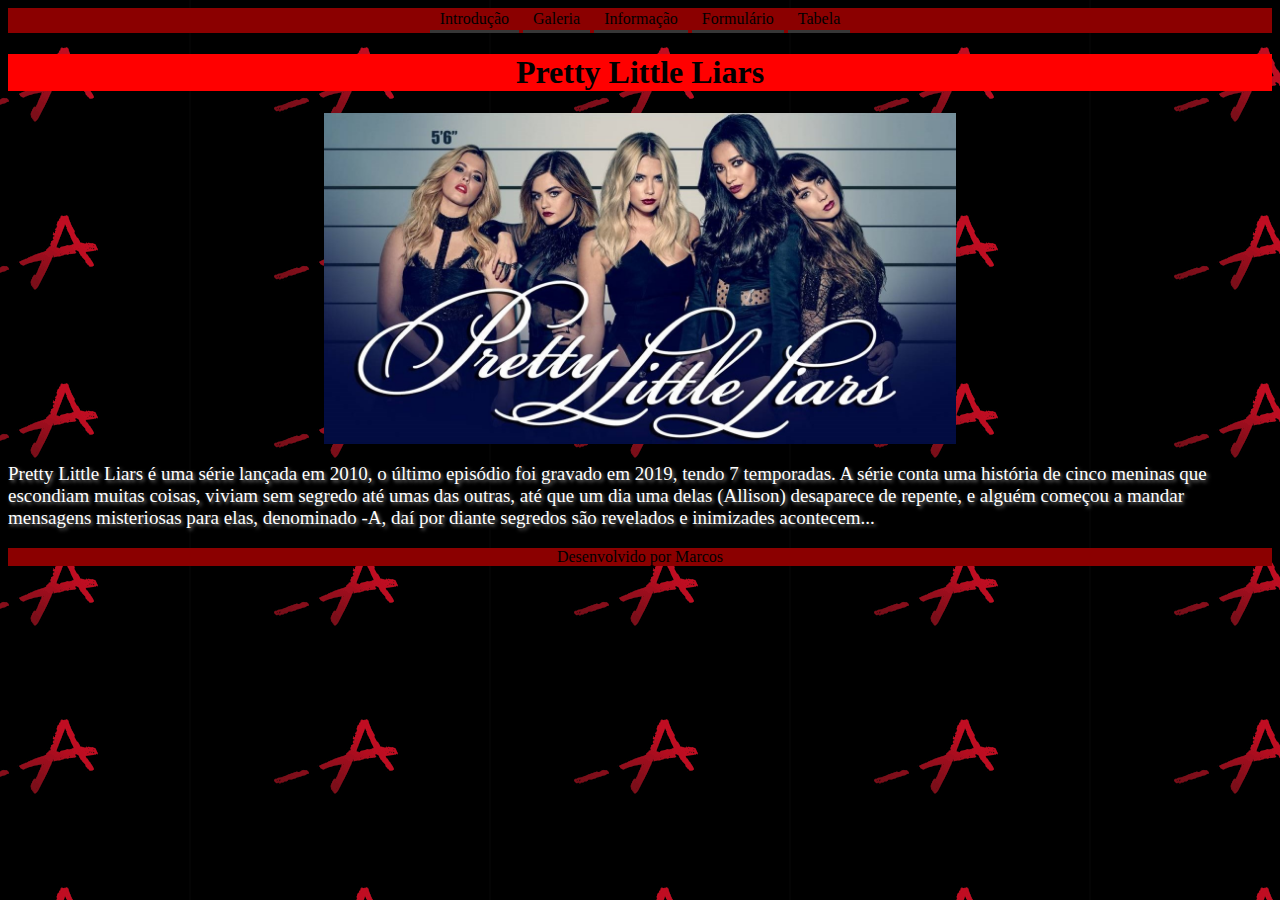
<file: Aula 6 - ATIVIDADE CSS/Index.html>
<!DOCTYPE html>
<html>
<head>
	<meta charset="utf-8">
	<title>Introdução</title>
   <link rel="stylesheet" type="text/css" href="indexcss.css">
</head>
<body id="corpitcho">
    <div id="cabecalho">
       <header>
           <ul>
              <li>
                <a href="Index.html">
                  Introdução
                </a>
              </li>
              <li>
                <a href="Galeria.html">
                  Galeria
                </a>
              </li>
              <li>
                <a href="Informação.html">
                  Informação
                </a>
              </li>
               <li>
                <a href="Formulário.html">
                  Formulário
                </a>
              </li>
               <li>
                <a href="Tabela.html">
                  Tabela
                </a>
              </li>
              
           </ul>
       </header>
      </div>
    <h1 id="tituloindex">Pretty Little Liars</h1>
    <img src="Img/prettylittleliars.jpg" id="pllindex">
    <p id="texto">Pretty Little Liars é uma série lançada em 2010, o último episódio foi gravado em 2019, tendo 7 temporadas. A série conta uma história de cinco meninas que escondiam muitas coisas, viviam sem segredo até umas das outras, até que um dia uma delas (Allison) desaparece de repente, e alguém começou a mandar mensagens misteriosas para elas, denominado -A, daí por diante segredos são revelados e inimizades acontecem...</p>
      <footer id="rodape">
    	  Desenvolvido por Marcos
      </footer>
</body>
</html>
</file>
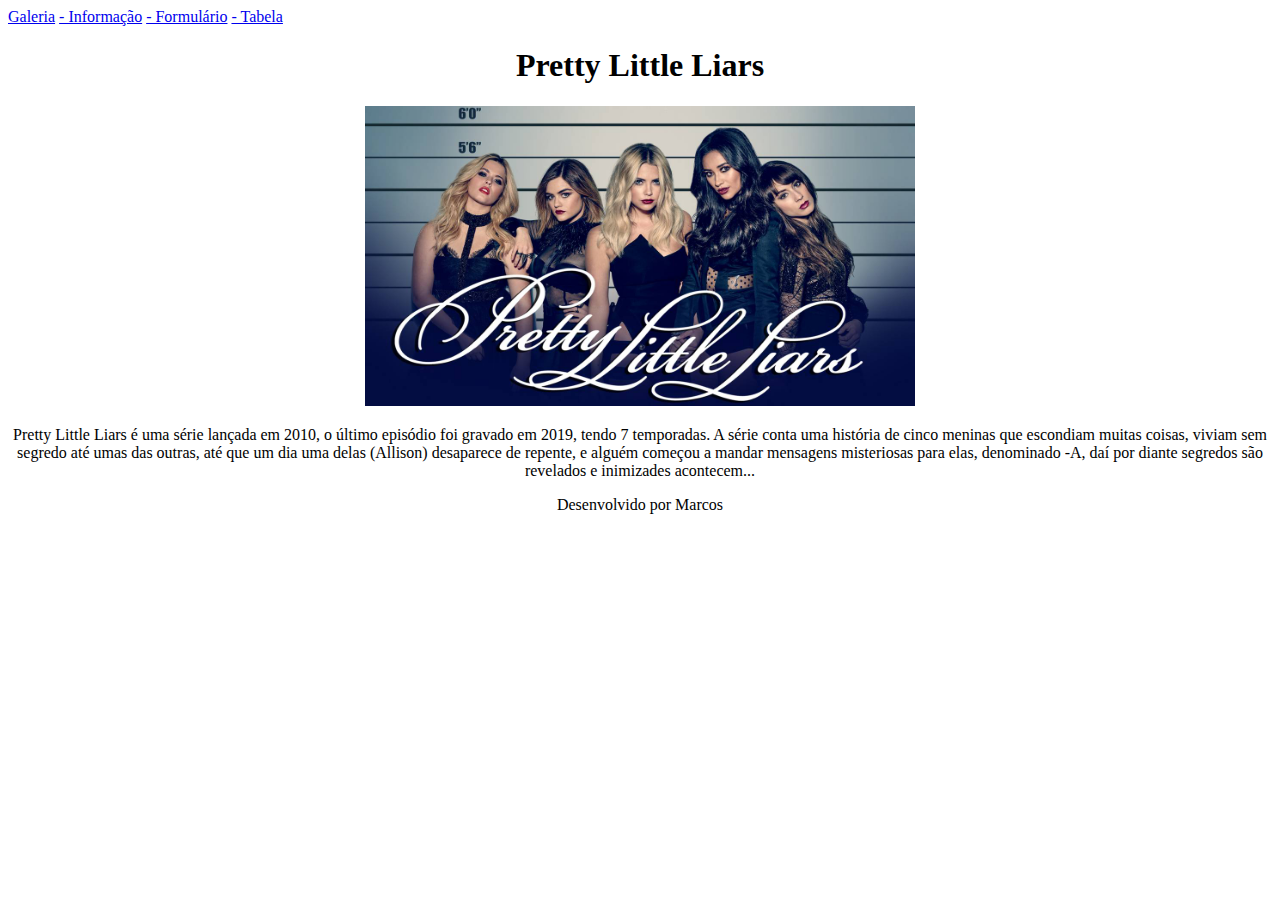
<file: Aula 6 - ATIVIDADE/Index.html>
<!DOCTYPE html>
<html>
<head>
	<meta charset="utf-8">
	<title>Introdução</title>
</head>
<body>
  
    <a href="Galeria.html">Galeria</a>
    <a href="Informação.html">- Informação</a>
    <a href="Formulário.html">- Formulário</a>
    <a href="Tabela.html">- Tabela</a>
    <center>
    <h1>Pretty Little Liars</h1>
    <img src="Img/prettylittleliars.jpg" width="550" height="300">
    <p>Pretty Little Liars é uma série lançada em 2010, o último episódio foi gravado em 2019, tendo 7 temporadas. A série conta uma história de cinco meninas que escondiam muitas coisas, viviam sem segredo até umas das outras, até que um dia uma delas (Allison) desaparece de repente, e alguém começou a mandar mensagens misteriosas para elas, denominado -A, daí por diante segredos são revelados e inimizades acontecem...</p>
      <footer>
    	  Desenvolvido por Marcos
      </footer>
  </center>
</body>
</html>
</file>
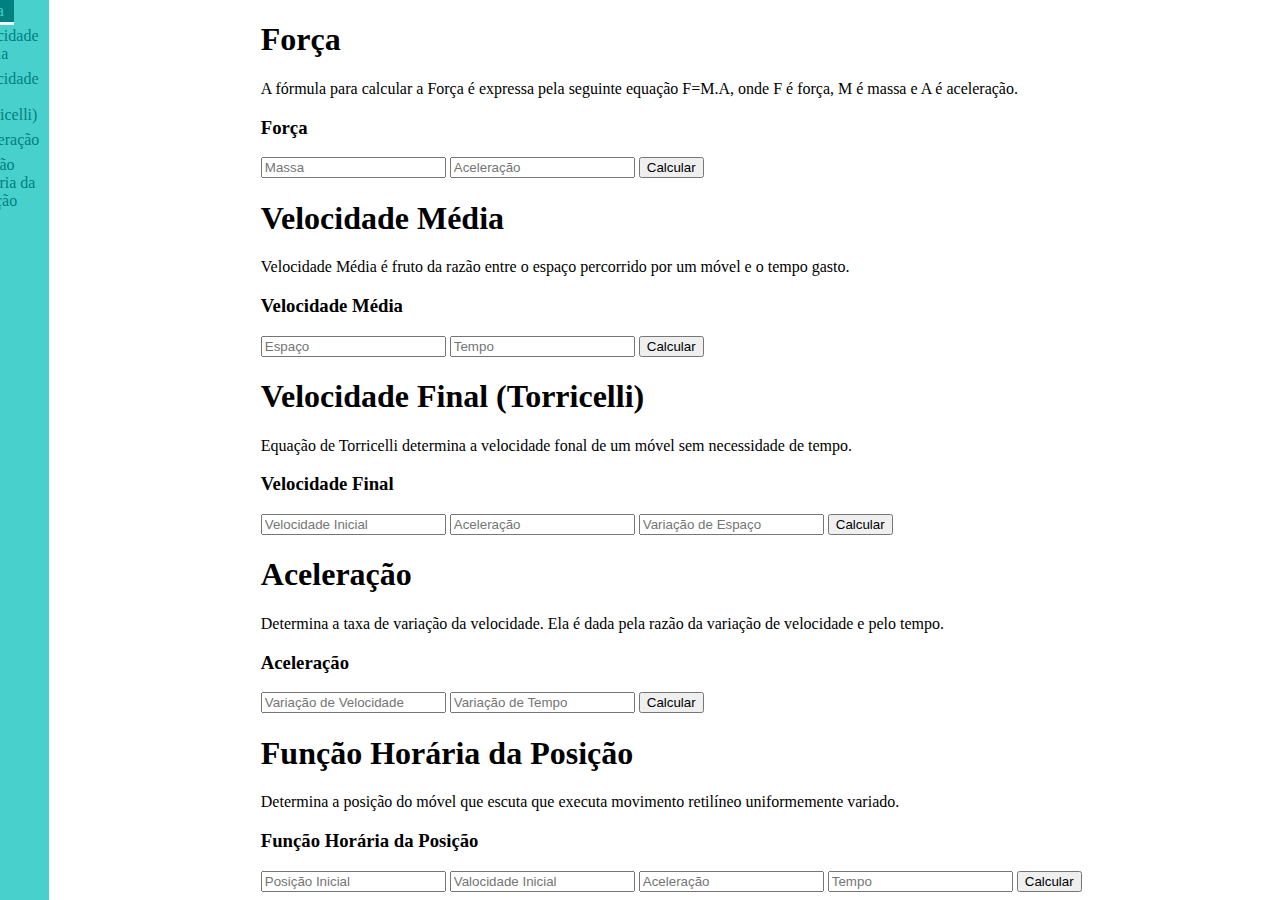
<file: Atividade JavaScript/formulas fisicas.html>
<!DOCTYPE html>
<html>
<head>
	<meta charset="utf-8">
	<title>Fórmulas</title>
	<script type="text/javascript" src="desenvolvimento.js">		
	</script>
	<link rel="stylesheet" type="text/css" href="estilo.css">
</he1ad>
<body>
   <div id="cabecalho">
    <header>
    	<ul>
    	  <li>
    	   <a href="#resultadoforca">Força</a>
    	  </li>
        </ul>
    	<ul>
    	  <li>
    	   <a href="#resultadovm">Velocidade Média</a>
    	  </li>
        </ul>
        <ul>
    	  <li>
    	   <a href="#resultadovf">Velocidade Final (Torricelli)</a>
    	  </li>
        </ul>
        <ul>
    	  <li>
    	   <a href="#resultadoaceleracao">Aceleração</a>
    	  </li>
        </ul>
        <ul>
    	  <li>
    	   <a href="#resultadofhp">Função Horária da Posição</a>
    	  </li>
        </ul>
    </header>
   </div>
   <div id="mover">
   <h1>Força</h1>
   <p>A fórmula para calcular a Força é expressa pela seguinte equação F=M.A, onde F é força, M é massa e A é aceleração.</p>
   <div id="funcao">
   	<h3 id="resultadoforca">Força</h3>
   	<input type="text" id="massaforca" placeholder="Massa">
   	<input type="text" id="aceleracaoforca" placeholder="Aceleração">
   	<input type="button" id="calcfuncao" value="Calcular" onclick="calcforca()">
   </div>
   <h1>Velocidade Média</h1>
   <p>Velocidade Média é fruto da razão entre o espaço percorrido por um móvel e o tempo gasto.</p>
   <div id="funcao">
   	<h3 id="resultadovm">Velocidade Média</h3>
   	<input type="text" id="espaçovm" placeholder="Espaço">
   	<input type="text" id="tempovm" placeholder="Tempo">
   	<input type="button" id="calcvm" value="Calcular" onclick="calcvm()">
   </div>
   <h1>Velocidade Final (Torricelli)</h1>
   <p>Equação de Torricelli determina a velocidade fonal de um móvel sem necessidade de tempo.</p>
   <div id="funcao">
   	<h3 id="resultadovf">Velocidade Final</h3>
   	<input type="text" id="velinicialvf" placeholder="Velocidade Inicial">
   	<input type="text" id="aceleracaovf" placeholder="Aceleração">
   	<input type="text" id="varespacovf" placeholder="Variação de Espaço">
   	<input type="button" id="calcvf" value="Calcular" onclick="calcvf()">
   </div>
   <h1>Aceleração</h1>
   <p>Determina a taxa de variação da velocidade. Ela é dada pela razão da variação de velocidade e pelo tempo.</p>
   <div id="funcao">
   	<h3 id="resultadoaceleracao">Aceleração</h3>
   	<input type="text" id="varaceleracao" placeholder="Variação de Velocidade">
   	<input type="text" id="vartempo" placeholder="Variação de Tempo">
   	<input type="button" id="calcaceleracao" value="Calcular" onclick="calcaceleracao()">
   </div>
   <h1>Função Horária da Posição</h1>
   <p>Determina a posição do móvel que escuta que executa movimento retilíneo uniformemente variado.</p>
   <div id="funcao">
   	<h3 id="resultadofhp">Função Horária da Posição</h3>
   	<input type="text" id="posinicial" placeholder="Posição Inicial">
   	<input type="text" id="velinicial" placeholder="Valocidade Inicial">
   	<input type="text" id="aceleracaofhp" placeholder="Aceleração">
   	<input type="text" id="tempofhp" placeholder="Tempo">
   	<input type="button" id="calcfhp" value="Calcular" onclick="calcfhp()">
   </div>
   </div>
</body>
</html>
</file>
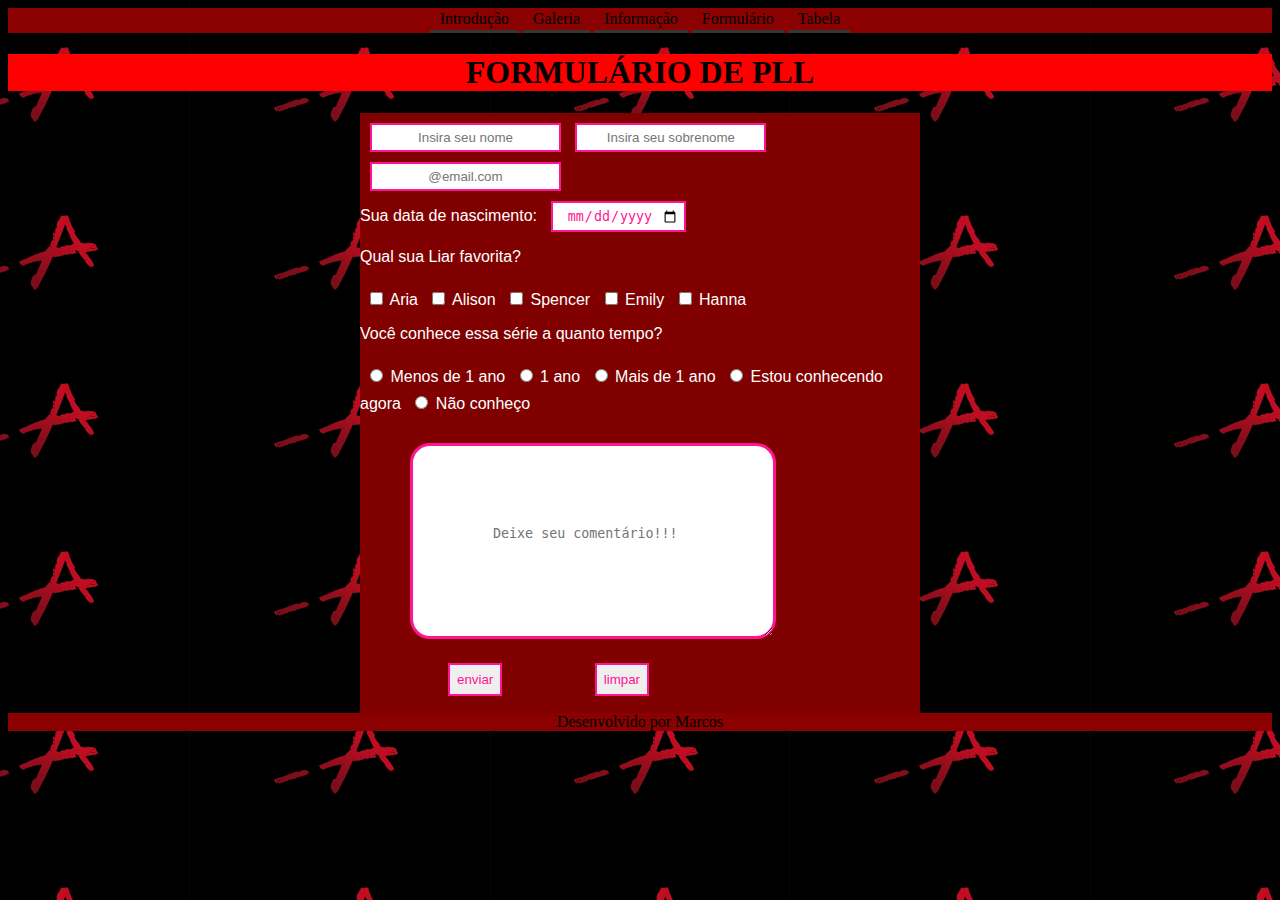
<file: Aula 6 - ATIVIDADE CSS/Formulário.html>
<!DOCTYPE html>
<html>
<head>
	<title>
		FORMULÁRIO SOBRE PRETTY LITTLE LIARS
	</title>
	<meta charset="utf-8">
    <link rel="stylesheet" type="text/css" href="indexcss.css">
</head>
<body id="corpitcho4">
    <div id="cabecalho">
       <header>
           <ul>
              <li>
                <a href="Index.html">
                  Introdução
                </a>
              </li>
              <li>
                <a href="Galeria.html">
                  Galeria
                </a>
              </li>
              <li>
                <a href="Informação.html">
                  Informação
                </a>
              </li>
               <li>
                <a href="Formulário.html">
                  Formulário
                </a>
              </li>
               <li>
                <a href="Tabela.html">
                  Tabela
                </a>
              </li>

           </ul>
       </header>
      </div>
   <div id="tituloformulario">
	  <h1>FORMULÁRIO DE PLL</h1>
      <form id="formulario">
    	<input type="text" name="Nome" placeholder="Insira seu nome" required="required">
    	<input type="Text" name="Sobrenome" placeholder="Insira seu sobrenome" required="required">
        <input type="email" name="email" placeholder="@email.com" required="required">
        <br>
        <label id="Nascimento">
            Sua data de nascimento:
        </label>
        <input type="date" name="nascimento">
        <p>Qual sua Liar favorita?</p>
        <input type="checkbox" name="Aria">
        <label for="Aria">
        	Aria
        </label>
        <input type="checkbox" name="Alison">
        <label for="Alison">
        	Alison
        </label>
        <input type="checkbox" name="Spencer">
        <label for="Spencer">
        	Spencer
        </label>
        <input type="checkbox" name="Emily">
        <label for="Emily">
        	Emily
        </label>
        <input type="checkbox" name="Hanna">
        <label for="Hanna">
        	Hanna
        </label>
        <p>Você conhece essa série a quanto tempo?</p>
        <input type="radio" name="1 ano">
        <label id="Menos de 1 ano">
        	Menos de 1 ano
        </label>
        <input type="radio" name="1 ano">
        <label id="1 ano">
        	1 ano
        </label>
        <input type="radio" name="1 ano">
        <label id="Mais de 1 ano">
        	Mais de 1 ano
        </label>
        <input type="radio" name="1 ano">
        <label id="Estou conhecendo agora">
        	Estou conhecendo agora
        </label>
        <input type="radio" name="1 ano">
        <label id="Não conheço">
        	Não conheço
        </label>
        <textarea placeholder="Deixe seu comentário!!!"></textarea>
        <input type="submit" name="Enviar" id="enviar" value="enviar">
        <input type="reset" name="Limpar" id="limpar" value="limpar">
      </form>
      </div>
<footer id="rodape">
          Desenvolvido por Marcos
      </footer>
</body>
</html>
</file>
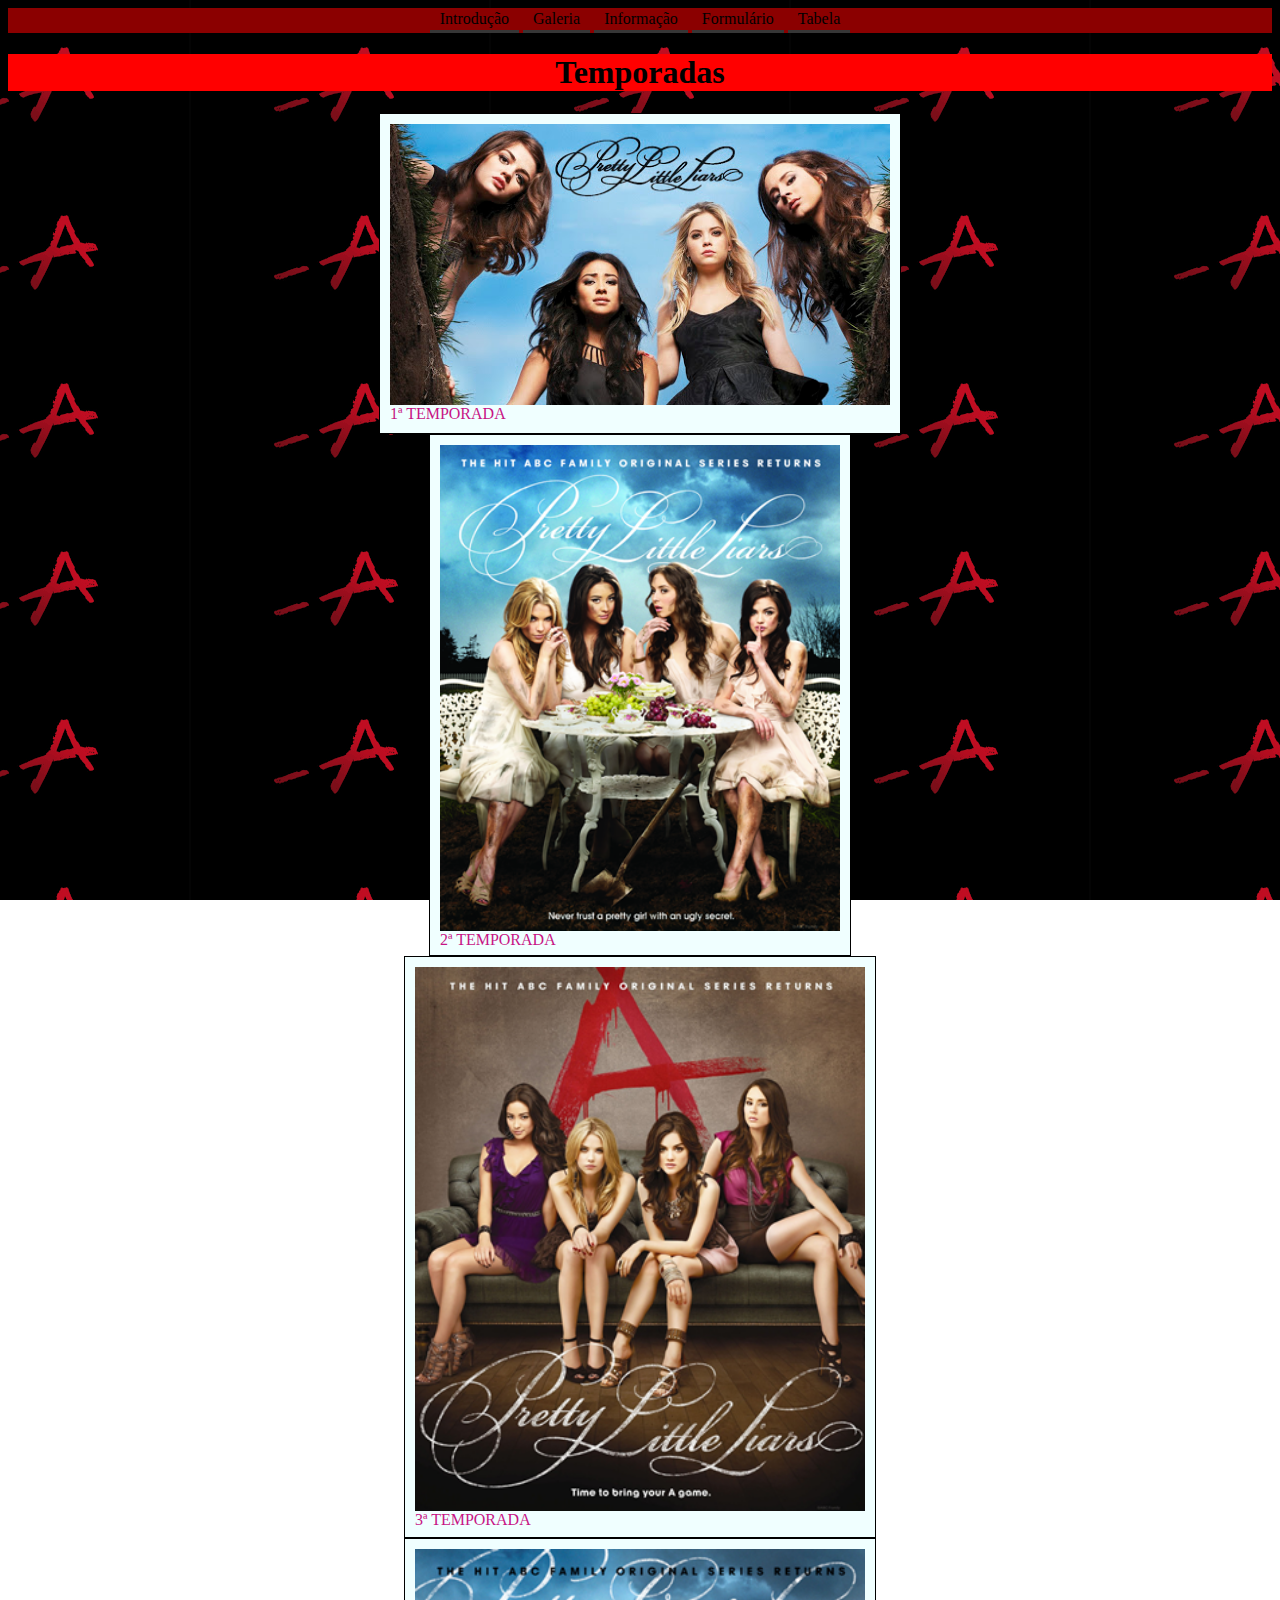
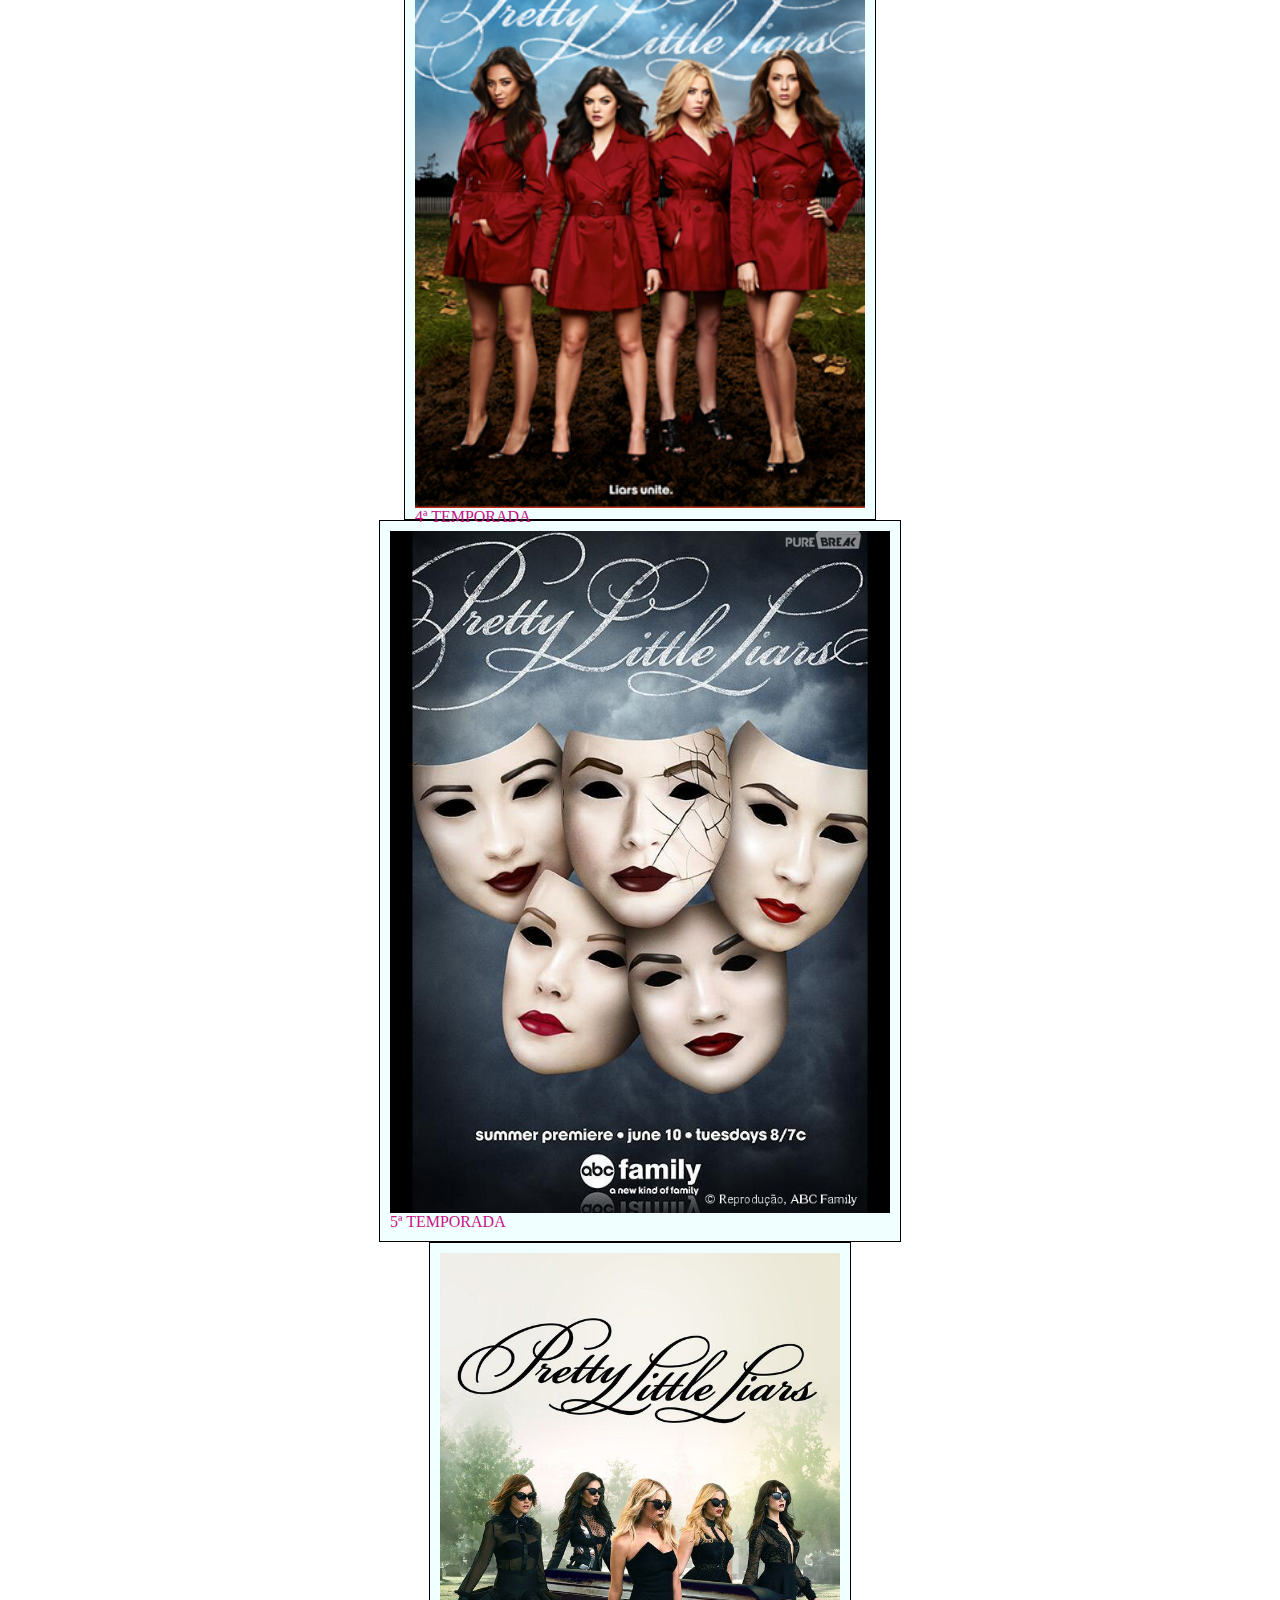
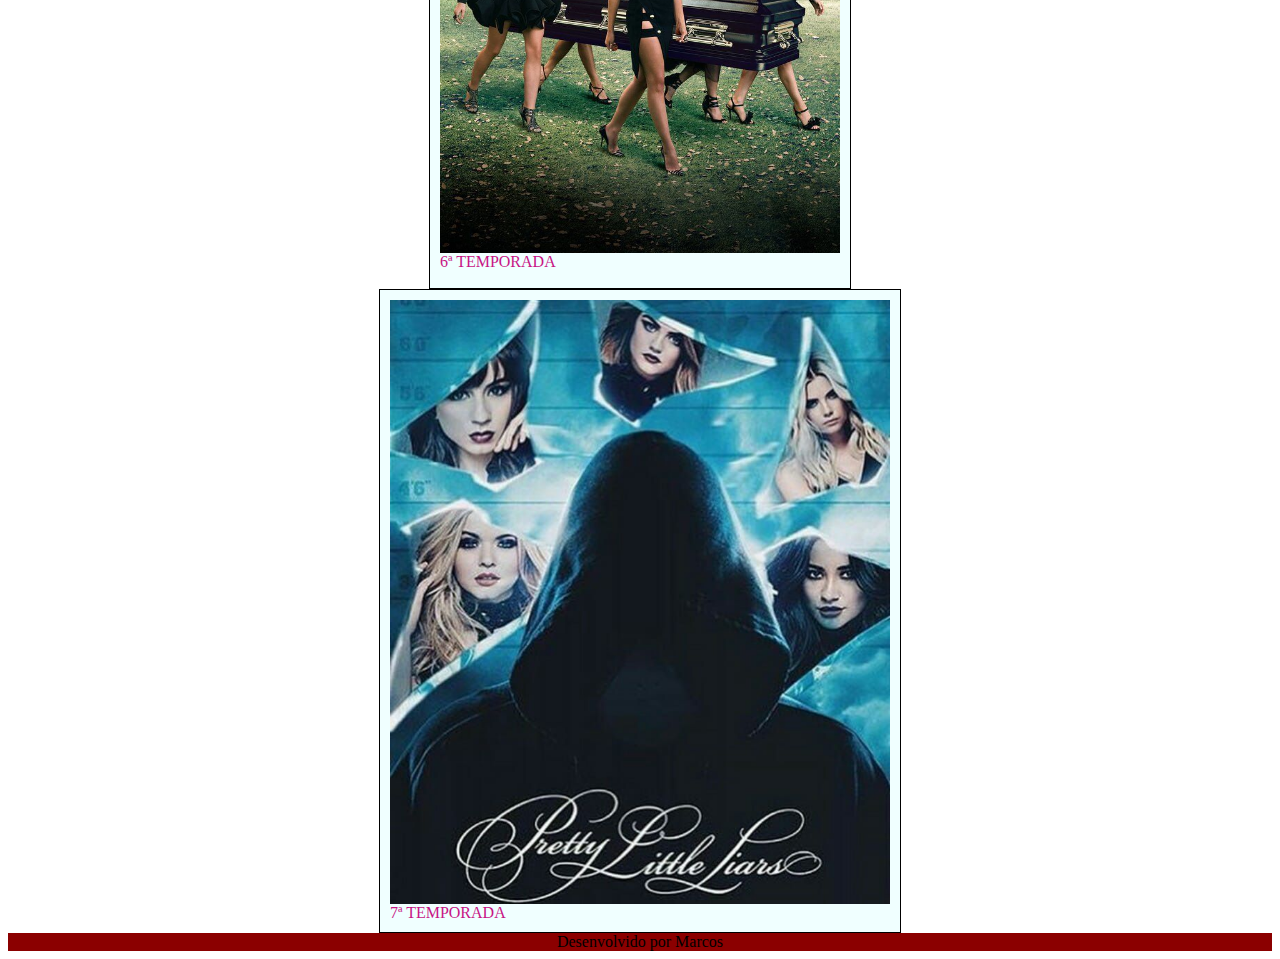
<file: Aula 6 - ATIVIDADE CSS/Galeria.html>
<!DOCTYPE html>
<html>
<head>
	<meta charset="utf-8">
	<title>Galeria</title>
   <link rel="stylesheet" type="text/css" href="indexcss.css">
</head>
<body id="corpitcho2">
	<div id="cabecalho">
       <header>
           <ul>
              <li>
                <a href="Index.html">
                  Introdução
                </a>
              </li>
              <li>
                <a href="Galeria.html">
                  Galeria
                </a>
              </li>
              <li>
                <a href="Informação.html">
                  Informação
                </a>
              </li>
               <li>
                <a href="Formulário.html">
                  Formulário
                </a>
              </li>
               <li>
                <a href="Tabela.html">
                  Tabela
                </a>
              </li>

           </ul>
       </header>
      </div>
 <h1>Temporadas</h1>
  <figure id="temp1">
    <img src="Img/pll1.jpg">
    <figcaption>1ª TEMPORADA</figcaption>
  </figure>
  <figure id="temp2">
    <img src="Img/pll2.png">
    <figcaption>2ª TEMPORADA</figcaption>
  </figure>
  <figure id="temp3">
    <img src="Img/pll3.png">
    <figcaption>3ª TEMPORADA</figcaption>
  </figure>
  <figure id="temp4">
    <img src="Img/pll4.png">
    <figcaption>4ª TEMPORADA</figcaption>
  </figure>
  <figure id="temp5">
    <img src="Img/pll5.jpg">
    <figcaption>5ª TEMPORADA</figcaption>
  </figure>
  <figure id="temp6">
    <img src="Img/pll6.jpg">
    <figcaption>6ª TEMPORADA</figcaption>
  </figure>
  <figure id="temp7">
    <img src="Img/pll7.jpg">
    <figcaption>7ª TEMPORADA</figcaption>
  </figure>
  <footer id="rodape">
        Desenvolvido por Marcos
      </footer>
</body>
</html>
</file>
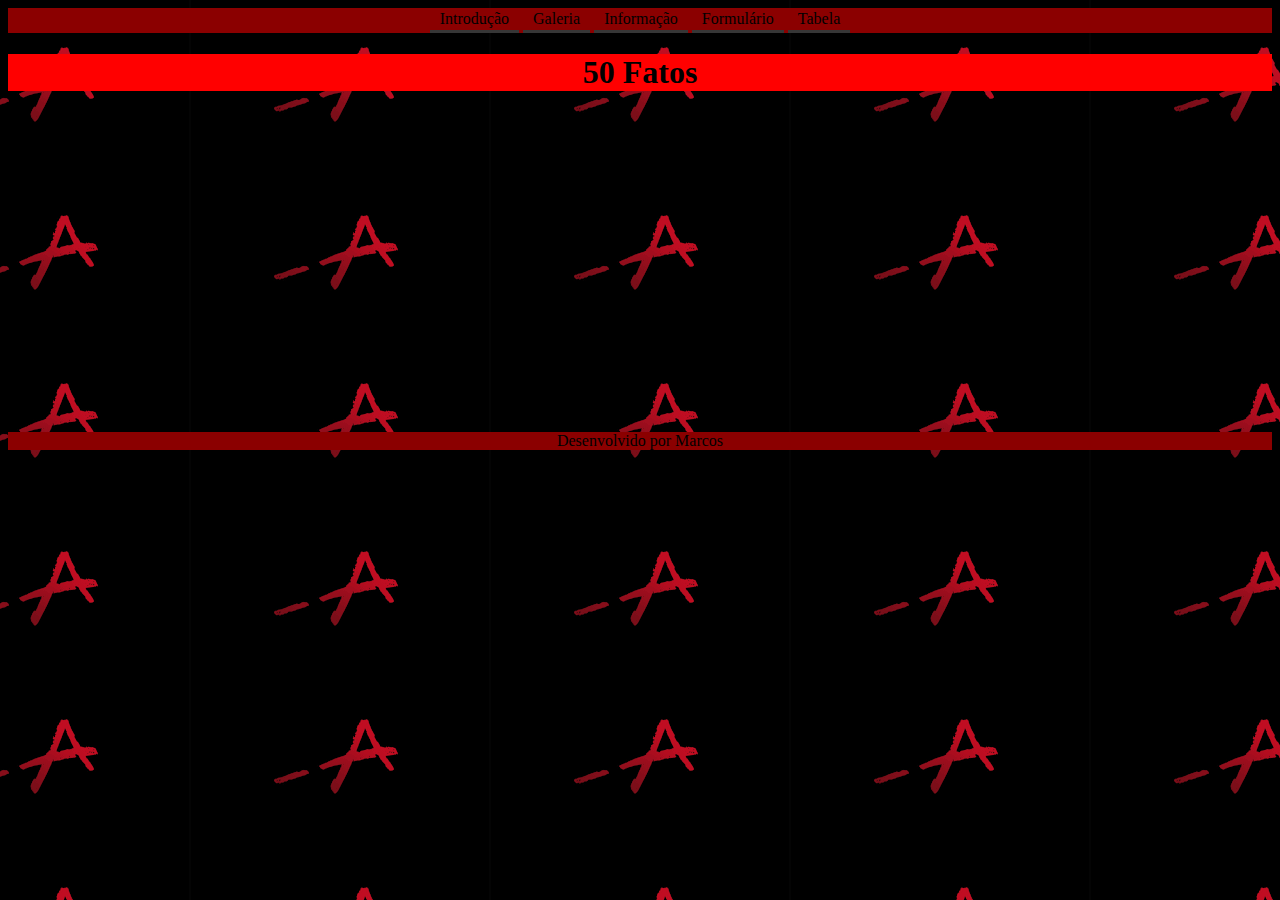
<file: Aula 6 - ATIVIDADE CSS/Informação.html>
<!DOCTYPE html>
<html>
<head>
	<meta charset="utf-8">
	<title>50 Fatos</title>
	 <link rel="stylesheet" type="text/css" href="indexcss.css">
</head>
<body id="corpitcho3">
	<div id="cabecalho">
       <header>
           <ul>
           	  <li>
                <a href="Index.html">
                  Introdução
                </a>
              </li>
              <li>
                <a href="Galeria.html">
                  Galeria
                </a>
              </li>
              <li>
                <a href="Informação.html">
                  Informação
                </a>
              </li>
               <li>
                <a href="Formulário.html">
                  Formulário
                </a>
              </li>
               <li>
                <a href="Tabela.html">
                  Tabela
                </a>
              </li>

           </ul>
       </header>
      </div>
 <h1>50 Fatos</h1>
 <iframe width="560" height="315" src="https://www.youtube.com/embed/FyTpRavMZV8" frameborder="0" allow="accelerometer; autoplay; clipboard-write; encrypted-media; gyroscope; picture-in-picture" allowfullscreen></iframe>
 <footer id="rodape">
    	  Desenvolvido por Marcos
      </footer>
</body>
</html>
</file>
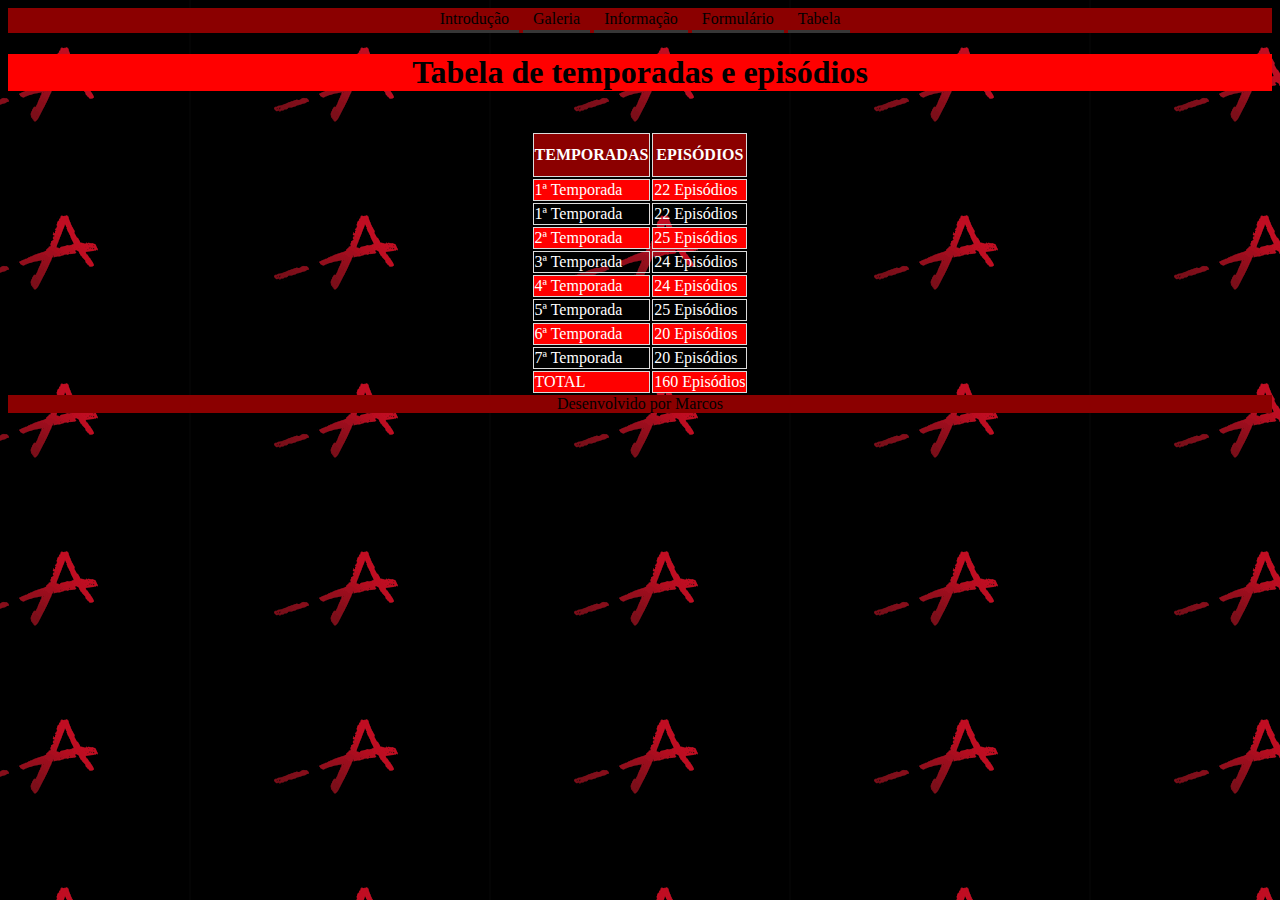
<file: Aula 6 - ATIVIDADE CSS/Tabela.html>
<!DOCTYPE html>
<html>
<head>
	<meta charset="utf-8">
	<title>TABELA DE TEMPORADAS</title>
     <link rel="stylesheet" type="text/css" href="indexcss.css">
</head>
<body>
	<div id="cabecalho">
       <header>
           <ul>
              <li>
                <a href="Index.html">
                  Introdução
                </a>
              </li>
              <li>
                <a href="Galeria.html">
                  Galeria
                </a>
              </li>
              <li>
                <a href="Informação.html">
                  Informação
                </a>
              </li>
               <li>
                <a href="Formulário.html">
                  Formulário
                </a>
              </li>
               <li>
                <a href="Tabela.html">
                  Tabela
                </a>
              </li>

           </ul>
       </header>
      </div>
	<h1>Tabela de temporadas e episódios</h1>
	<br>
    <table id="info">
    	<tr>
    		<th>TEMPORADAS</th>
    		<th>EPISÓDIOS</th>
    	</tr>
    	<tr>
    		<td>1ª Temporada</td>
    		<td>22 Episódios</td>
    	</tr>
    	<tr>
    		<td>1ª Temporada</td>
    		<td>22 Episódios</td>
    	</tr>
    	<tr>
    		<td>2ª Temporada</td>
    		<td>25 Episódios</td>
    	</tr>
    	<tr>
    		<td>3ª Temporada</td>
    		<td>24 Episódios</td>
    	</tr>
    	<tr>
    		<td>4ª Temporada</td>
    		<td>24 Episódios</td>
    	</tr>
    	<tr>
    		<td>5ª Temporada</td>
    		<td>25 Episódios</td>
    	</tr>
    	<tr>
    		<td>6ª Temporada</td>
    		<td>20 Episódios</td>
    	</tr>
    	<tr>
    		<td>7ª Temporada</td>
    		<td>20 Episódios</td>
    	</tr>
    	<tr>
    	    <td>TOTAL</td>
    		<td>160 Episódios</td>
    	</tr>
    </table>
<footer id="rodape">
          Desenvolvido por Marcos
      </footer>
	</body>
</html>
</file>
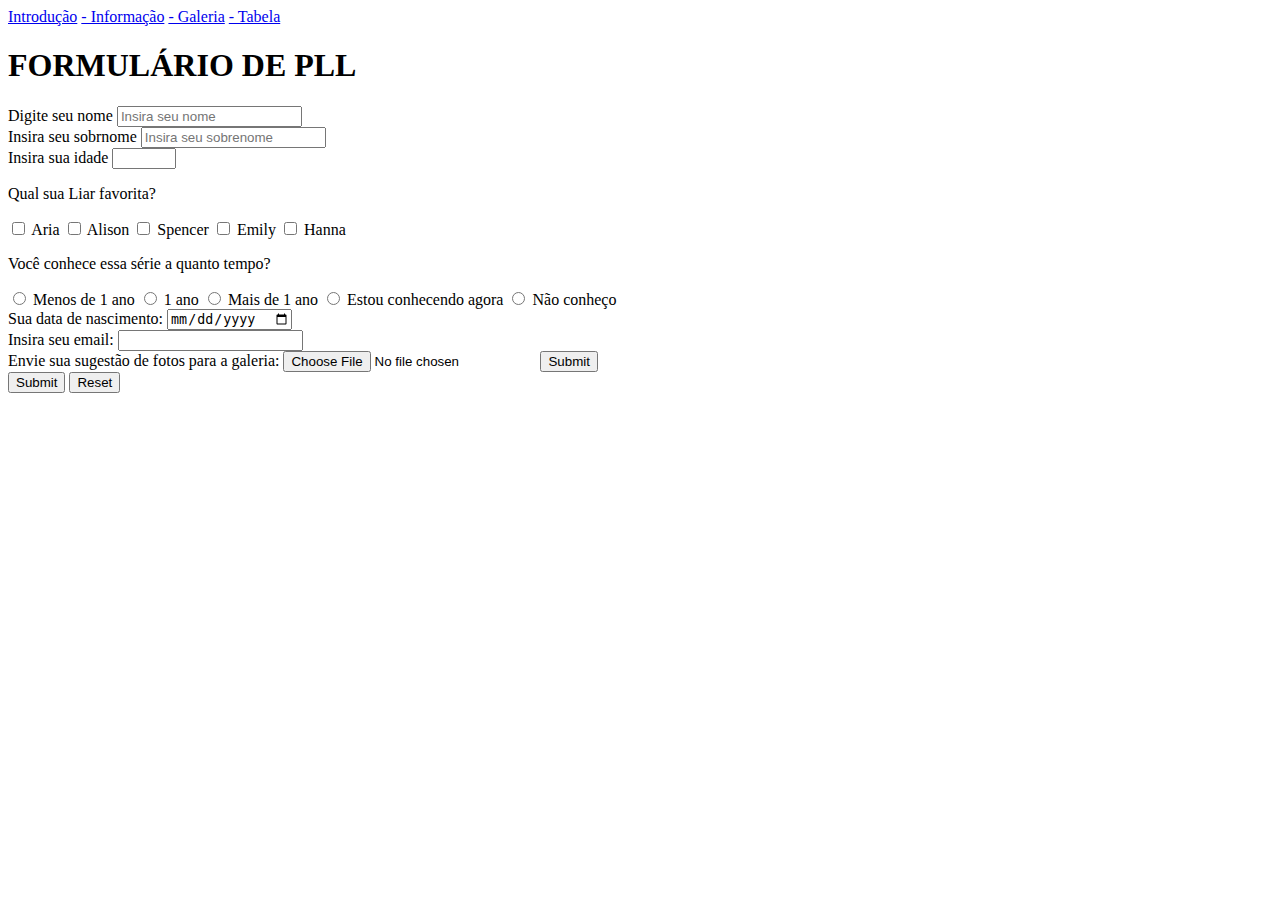
<file: Aula 6 - ATIVIDADE/Formulário.html>
<!DOCTYPE html>
<html>
<head>
	<title>
		FORMULÁRIO SOBRE PRETTY LITTLE LIARS
	</title>
	<meta charset="utf-8">
</head>
<body>
	<a href="Index.html">Introdução</a>
    <a href="Informação.html">- Informação</a>
    <a href="Galeria.html">- Galeria</a>
    <a href="Tabela.html">- Tabela</a>
   <div id="Formulario">
	  <h1>FORMULÁRIO DE PLL</h1>
      <form>
    	<label for="NOME">
    		Digite seu nome
    	</label>
    	<input type="text" name="NOME" placeholder="Insira seu nome">
    	<br>
    	<label id="Sobrenome">
    		Insira seu sobrnome
    	</label>
    	<input type="Text" name="Sobrenome" placeholder="Insira seu sobrenome">
    	<br>
    	<label id="Idade">
    		Insira sua idade
    	</label>
    	<input type="number" name="Idade" min="0" max="200">
        <br>
        <p>Qual sua Liar favorita?</p>
        <input type="checkbox" name="Aria">
        <label for="Aria">
        	Aria
        </label>
        <input type="checkbox" name="Alison">
        <label for="Alison">
        	Alison
        </label>
        <input type="checkbox" name="Spencer">
        <label for="Spencer">
        	Spencer
        </label>
        <input type="checkbox" name="Emily">
        <label for="Emily">
        	Emily
        </label>
        <input type="checkbox" name="Hanna">
        <label for="Hanna">
        	Hanna
        </label>
        <p>Você conhece essa série a quanto tempo?</p>
        <input type="radio" name="1 ano">
        <label id="Menos de 1 ano">
        	Menos de 1 ano
        </label>
        <input type="radio" name="1 ano">
        <label id="1 ano">
        	1 ano
        </label>
        <input type="radio" name="1 ano">
        <label id="Mais de 1 ano">
        	Mais de 1 ano
        </label>
        <input type="radio" name="1 ano">
        <label id="Estou conhecendo agora">
        	Estou conhecendo agora
        </label>
        <input type="radio" name="1 ano">
        <label id="Não conheço">
        	Não conheço
        </label>
        <br>
        <label id="Nascimento">
        	Sua data de nascimento:
        </label>
        <input type="date" name="nascimento">
        <br>
        <label for="Email">
        	Insira seu email:
        </label>
        <input type="email" name="email">
        <br>
        <label for="Galeria">
        	Envie sua sugestão de fotos para a galeria:
        </label>
        <input type="file" name="Galeria">
        <input type="submit" name="enviar">
        <br>
        <input type="submit" name="Enviar">
        <input type="reset" name="Apagar">

      </form>
      </div>
</body>
</html>
</file>
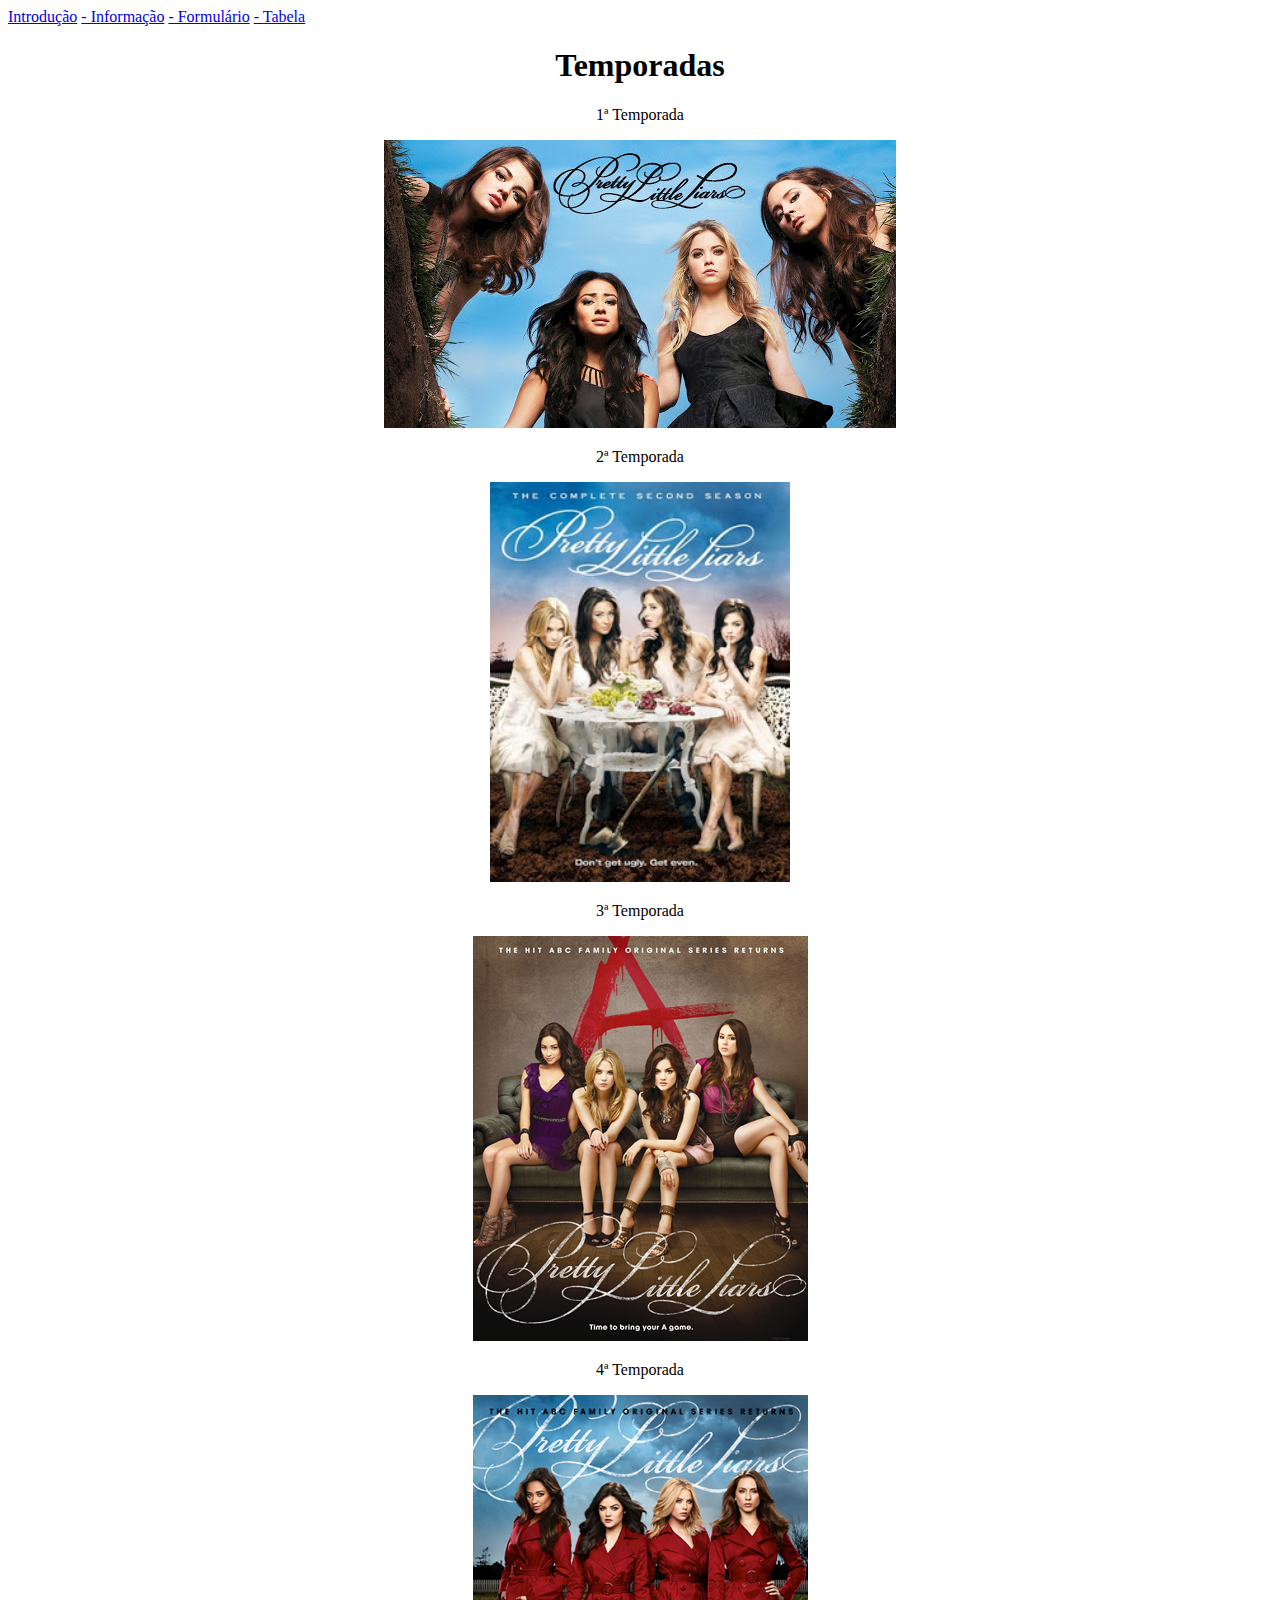
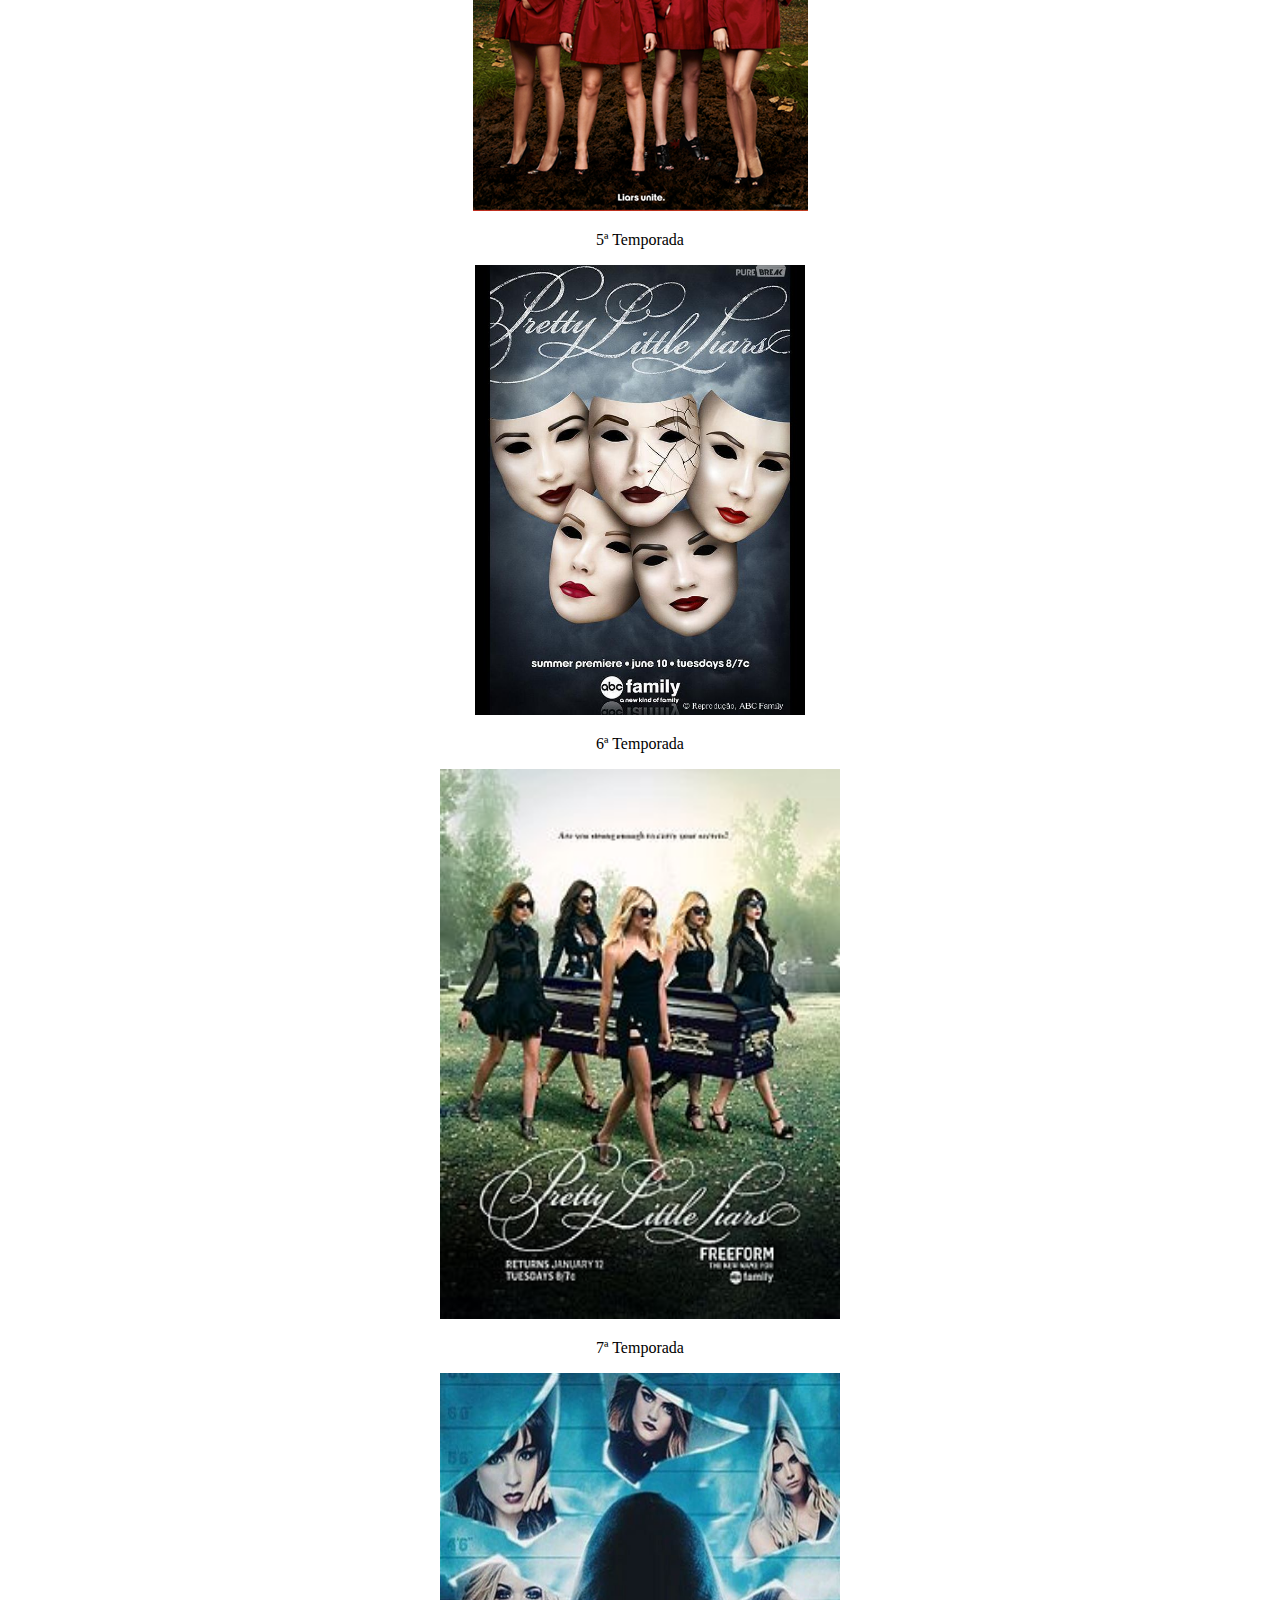
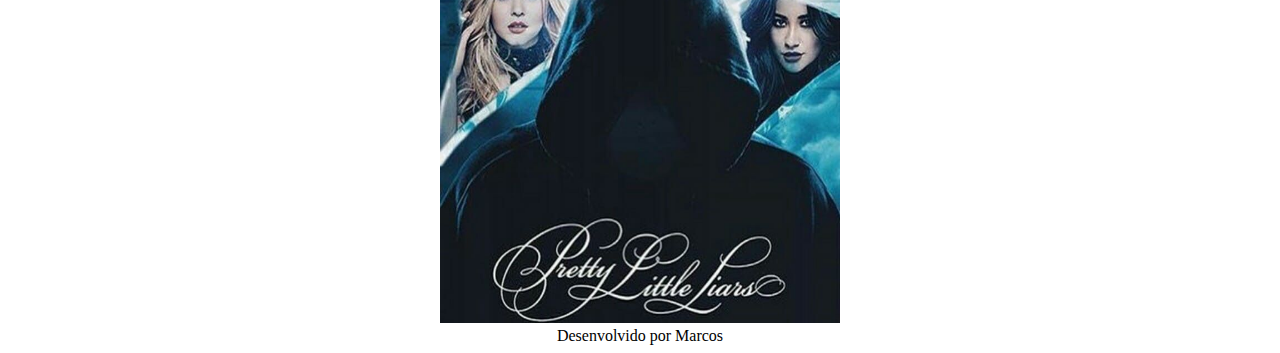
<file: Aula 6 - ATIVIDADE/Galeria.html>
<!DOCTYPE html>
<html>
<head>
	<meta charset="utf-8">
	<title>Galeria</title>
</head>
<body>
	<a href="Index.html">Introdução</a>
    <a href="Informação.html">- Informação</a>
    <a href="Formulário.html">- Formulário</a>
    <a href="Tabela.html">- Tabela</a>
<center>
 <h1>Temporadas</h1>
  <p>1ª Temporada</p>
  <img src="Img/pll1.jpg">
  <br>
  <p>2ª Temporada</p>
  <img src="Img/pll2.jpg" height="400" width="300">
  <br>
  <p>3ª Temporada</p>
  <img src="Img/pll3.png">
  <br>
  <p>4ª Temporada</p>
  <img src="Img/pll4.png">
  <br>
  <p>5ª Temporada</p>
  <img src="Img/pll5.jpg" height="450" width="330">
  <br>
  <p>6ª Temporada</p>
  <img src="Img/pll6.jpg" height="550" width="400">
  <br>
  <p>7ª Temporada</p>
  <img src="Img/pll7.jpg" height="550" width="400">
</center>
    <center> 
     <footer>Desenvolvido por Marcos</footer>
    </center>
</body>
</html>
</file>
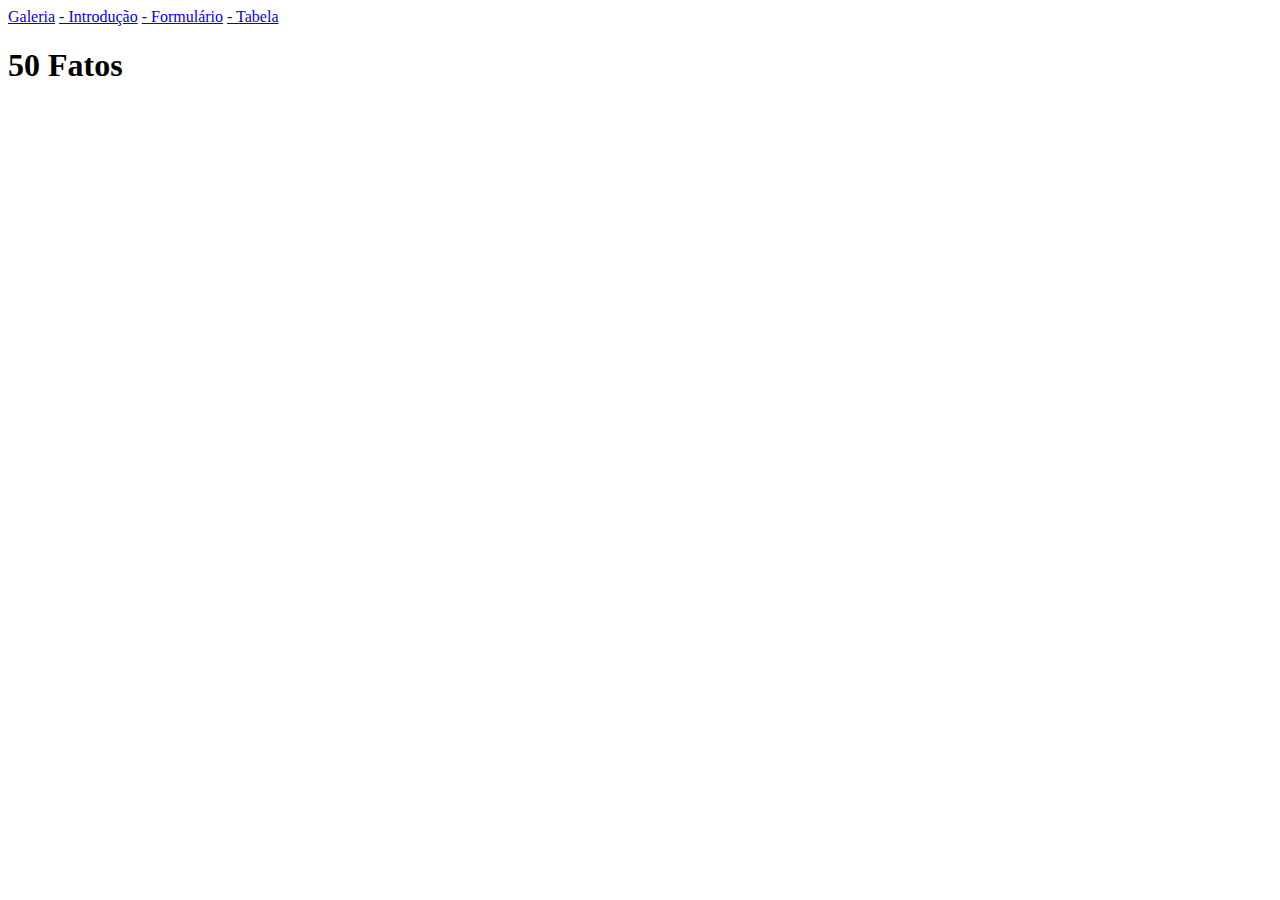
<file: Aula 6 - ATIVIDADE/Informação.html>
<!DOCTYPE html>
<html>
<head>
	<meta charset="utf-8">
	<title>50 Fatos</title>
</head>
<body>
	<a href="Galeria.html">Galeria</a>
    <a href="Index.html">- Introdução</a>
    <a href="Formulário.html">- Formulário</a>
    <a href="Tabela.html">- Tabela</a>
 <h1>50 Fatos</h1>
 <iframe width="560" height="315" src="https://www.youtube.com/embed/FyTpRavMZV8" frameborder="0" allow="accelerometer; autoplay; clipboard-write; encrypted-media; gyroscope; picture-in-picture" allowfullscreen></iframe>
</body>
</file>
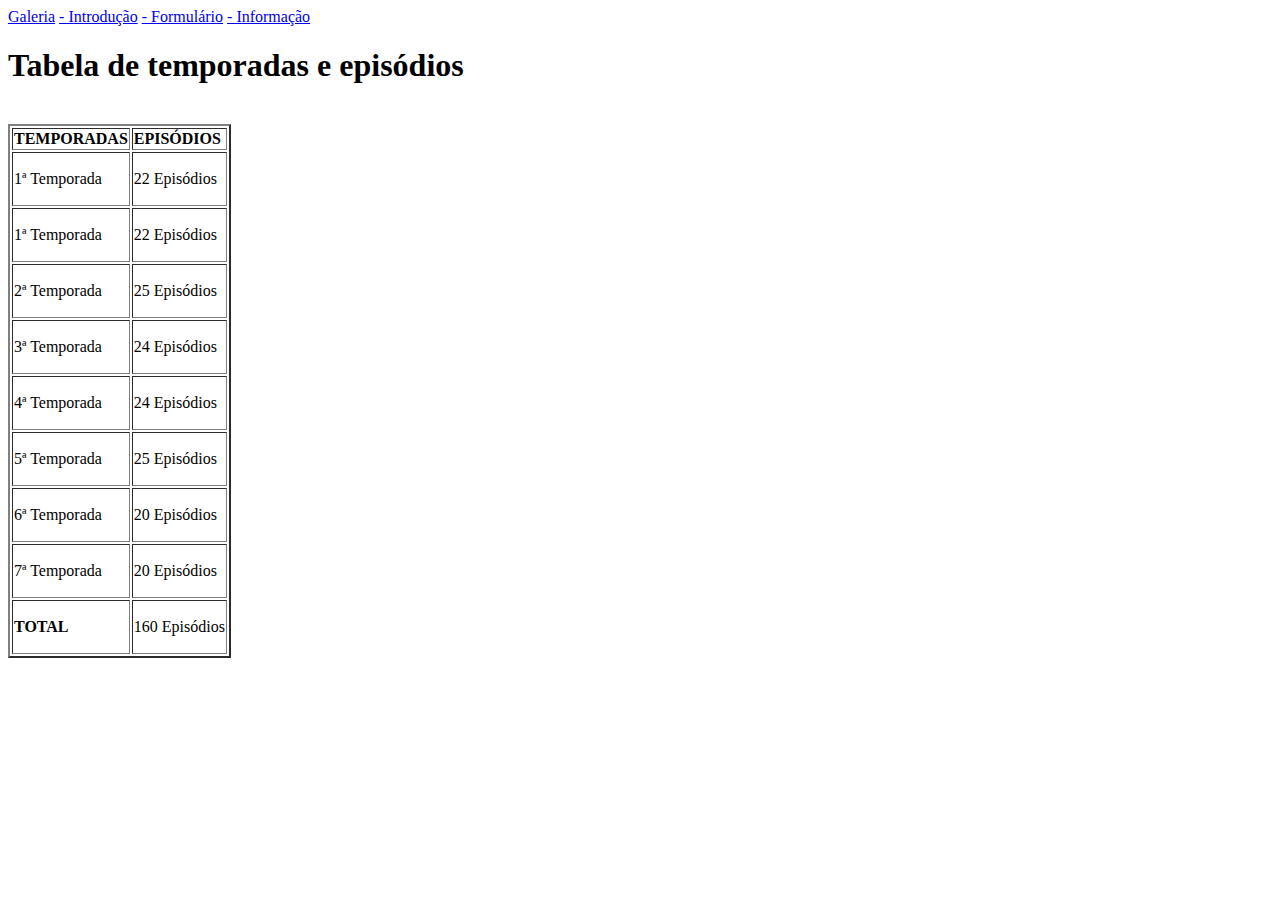
<file: Aula 6 - ATIVIDADE/Tabela.html>
<!DOCTYPE html>
<html>
<head>
	<meta charset="utf-8">
	<title>TABELA DE TEMPORADAS</title>
</head>
<body>
	<a href="Galeria.html">Galeria</a>
    <a href="Index.html">- Introdução</a>
    <a href="Formulário.html">- Formulário</a>
    <a href="Informação.html">- Informação</a>
	<h1>Tabela de temporadas e episódios</h1>
	<br>
    <table border="2">
    	<tr>
    		<td>
    			<b>TEMPORADAS</b>
    		</td>
    		<td>
    			<b>EPISÓDIOS</b>
    		</td>
    	</tr>
    	<tr>
    		<td>
    			<p>1ª Temporada</p>
    		</td>
    		<td>
    			<p>22 Episódios</p>
    		</td>
    	</tr>
    	<tr>
    		<td>
    			<p>1ª Temporada</p>
    		</td>
    		<td>
    			<p>22 Episódios</p>
    		</td>
    	</tr>
    	<tr>
    		<td>
    			<p>2ª Temporada</p>
    		</td>
    		<td>
    			<p>25 Episódios</p>
    		</td>
    	</tr>
    	<tr>
    		<td>
    			<p>3ª Temporada</p>
    		</td>
    		<td>
    			<p>24 Episódios</p>
    		</td>
    	</tr>
    	<tr>
    		<td>
    			<p>4ª Temporada</p>
    		</td>
    		<td>
    			<p>24 Episódios</p>
    		</td>
    	</tr>
    	<tr>
    		<td>
    			<p>5ª Temporada</p>
    		</td>
    		<td>
    			<p>25 Episódios</p>
    		</td>
    	</tr>
    	<tr>
    		<td>
    			<p>6ª Temporada</p>
    		</td>
    		<td>
    			<p>20 Episódios</p>
    		</td>
    	</tr>
    	<tr>
    		<td>
    			<p>7ª Temporada</p>
    		</td>
    		<td>
    			<p>20 Episódios</p>
    		</td>
    	</tr>
    	<tr>
    		<td>
    			<b>TOTAL</b>
    		</td>
    		<td>
    			<p>160 Episódios</p>
    		</td>
    	</tr>
    </table>
	</body>
</html>
</file>
<file: Aula 6 - ATIVIDADE CSS/indexcss.css>
h1 {
  background-color: #FF0000;
  text-align: center;
}

body {
	background-image: url("Img/-a.png"); 
	background-position: 50% 0%;
	background-attachment: fixed;
  }

#frases {
	color: #000000;
}

#cabecalho {
  background-color: #8B0000;
  text-align: center;
}

#cabecalho ul {
  padding: 0px;
  margin: 0px;
  list-style: none;
}

#cabecalho ul li{
  display: inline;
  justify-content: center;
}

#cabecalho ul li a {
	padding: 2px 10px;
	display: inline-block;
	background-color: #8B0000;
	color: #000000;
	text-decoration: none;
	border-bottom: 3px solid #363636;
}

#cabecalho ul li a:hover{
	background-color: #000000;
	color: #8B0000;
	border-bottom: 3px solid #FF0000 ;
}

#texto {
	color: #ffffff;
	font-size: 19px;
	text-shadow: gray 0.1em 0.1em 0.2em;
}

#pllindex {
	display: block;
    margin-left: auto;
    margin-right: auto;
    width: 50%;
}

#rodape {
   height: 5%;
   width: 100%;
   background-color: #8B0000;
   color: #000000;
   text-align: center;
   position: relative;
   bottom: 0;
}

#info{
	display: flex;
	flex-direction: row;
	justify-content: center;
	align-items: center;
	color: #ffffff;}

#info th {
	padding-top: 12px;
	padding-bottom: 12px;
	text-align: center;
	background-color: #8B0000;
	color: #FFFFFF;
    border: 1px solid #DCDCDC;
}

#info td{
	border: 1px solid #DCDCDC;
}

#info tr:nth-child(even){
	background-color: #FF0000;
	color: #ffffff;
}

#info tr:hover{
	background-color: #FF1493;
}

figure{
	background-color: #F0FFFF;
	color: #C71585;
	max-height: 700px;
	max-width: 500px;
	border: thin #000000 solid;
	display: flex;
	flex-flow: column;
	padding: 10px;
	margin:auto;
}

#temp2{
	height: 500px;
   width: 400px;
}

#temp3{
	height: 560px;
   width: 450px;
}

#temp4{
   height: 560px;
   width: 450px;
}

#temp6{
   height: 625px;
   width: 400px;
}

#formulario {
    font-family:Arial, Helvetica, sans-serif ;
    color: #ffffff;
    font-size: 16px;
    background-color: #800000;
    max-width: 560px;
    height: 600px;
    margin: auto;

}

textarea {
	width: 200px;
	padding: 80px;
	color: #FF1493;
	margin-left: 50px;
    margin-top: 30px;
    -webkit-border-radius: 20px;
    -moz-border-radius: 20px;
    border: 3px solid;
}

input {
	padding: 5px;
    color: #FF1493;
    border: 2px solid;
    margin-top: 10px;
    margin-left: 10px;
    text-align: center;

}

#enviar{
	padding: 7px;
	margin-top: 20px;
    margin-left: 88px;
    
}

#limpar{
    margin-top: 10px;
	padding: 7px;
    margin-left: 88px;
}
</file>
<file: Atividade JavaScript/estilo.css>
#cabecalho{
	background-color: #48D1CC;
    text-align: left;
    position: fixed;
    height: 100%;
    right: 923pt;
    top: 0%;
}

#cabecalho ul {
  text-align: left;
  list-style-type: none;
   padding: 0px;
  margin: 0px;
}

#cabecalho ul li{
  display: list-item;
  justify-content:center;
}

#cabecalho ul li a {
	padding: 2px 10px;
	display: inline-block;
	background-color: #48D1CC;
	color: #008080;
	text-decoration: none;
	border-bottom: 3px solid #48D1CC;
}

#cabecalho ul li a:hover{
	background-color: #008080;
	color: #48D1CC;
	border-bottom: 3px solid #F0FFFF ;
}

#mover{
	padding-left: 20%;
}
</file>
